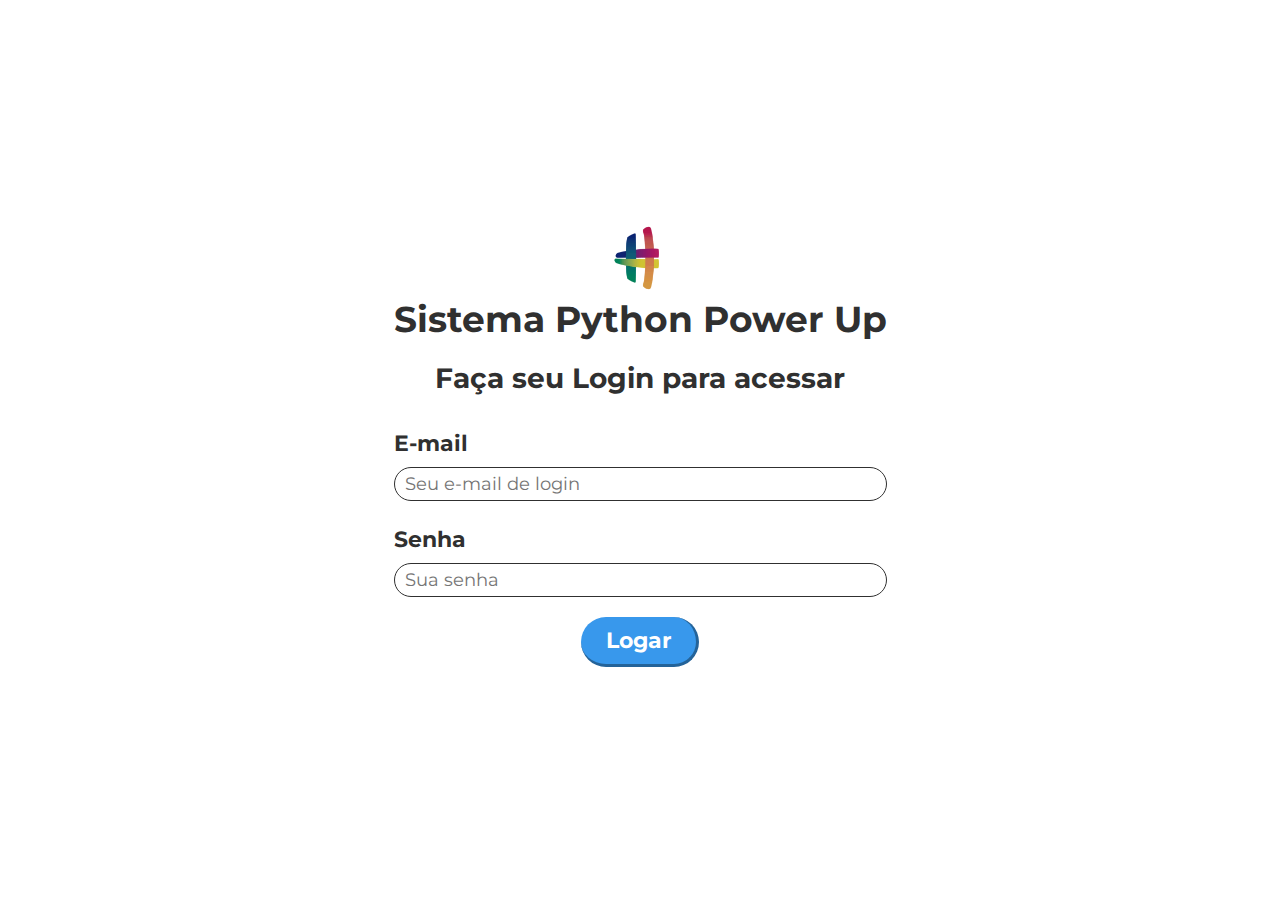
<file: index.html>
<!DOCTYPE html>
<html lang="pt-BR">
<head>
  <meta charset="UTF-8">
  <meta name="viewport" content="width=device-width, initial-scale=1.0">
  <meta name="authors" content="Lucas dos Santos Gomes">
  <link rel="stylesheet" href="./src/styles/style.css">
  <link rel="shortcut icon" href="./src/assets/logo-hashtag.webp" type="image/x-icon">
  <title>Login</title>
</head>
<body>
  <main>
    <div class="center">
      <img class="center" src="./src/assets/logo-hashtag.webp" alt="Logo Hashtag" />
    </div>
    <h1>Sistema Python Power Up</h1>
    <h2>Faça seu Login para acessar</h2>
    <form>
      <label for="email">E-mail</label>
      <input type="email" id="email" placeholder="Seu e-mail de login" required />
  
      <label for="password">Senha</label>
      <input type="password" id="password" placeholder="Sua senha" required />
  
      <div class="btn-box">
        <button class="blue-btn">Logar</button>
      </div>
    </form>
  </main>
  <script src="src/js/login.js"></script>
</body>
</html>
</file>
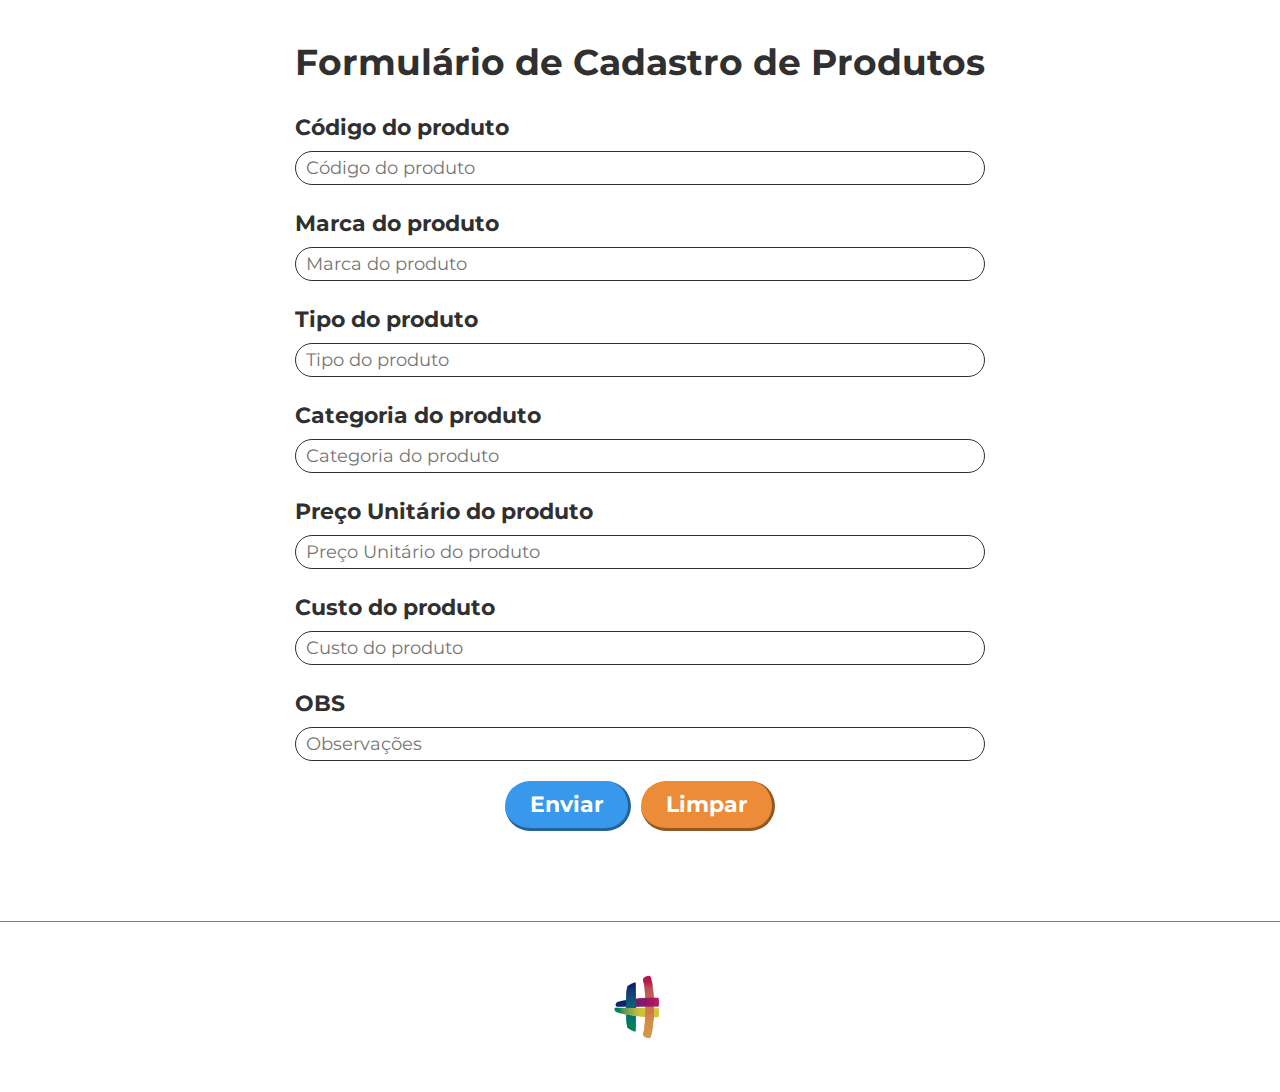
<file: product-registration.html>
<!DOCTYPE html>
<html lang="pt-BR">
<head>
  <meta charset="UTF-8">
  <meta name="viewport" content="width=device-width, initial-scale=1.0">
  <meta name="authors" content="Lucas dos Santos Gomes">
  <link rel="stylesheet" href="./src/styles/style.css">
  <link rel="shortcut icon" href="./src/assets/logo-hashtag.webp" type="image/x-icon">
  <title>Tabela</title>
</head>
<body>
  <main>
    <h1 class="product-title">Formulário de Cadastro de Produtos</h1>
    <form>
      <label for="code">Código do produto</label>
      <input type="text" id="code" placeholder="Código do produto" required />
      <label for="brand">Marca do produto</label>
      <input type="text" id="brand" placeholder="Marca do produto" required />
      <label for="type">Tipo do produto</label>
      <input type="text" id="type" placeholder="Tipo do produto" required />
      <label for="category">Categoria do produto</label>
      <input type="text" id="category" placeholder="Categoria do produto" required />
      <label for="price">Preço Unitário do produto</label>
      <input type="text" id="price" placeholder="Preço Unitário do produto" required />
      <label for="cost">Custo do produto</label>
      <input type="text" id="cost" placeholder="Custo do produto" required />
      <label for="obs">OBS</label>
      <input type="text" id="obs" placeholder="Observações" />
      <div class="btn-box">
        <button class="blue-btn submit">Enviar</button>
        <div class="orange-btn clear">Limpar</div>
      </div>
    </form>
  </main>
  <section class="table-box">
    <table class="display_none">
      <thead>
        <th>Código</th>
        <th>Marca</th>
        <th>Tipo</th>
        <th>Categoria</th>
        <th>Preço unitário</th>
        <th>Custo</th>
        <th>Obs</th>
      </thead>
      <tbody></tbody>
    </table>
  </section>
  <footer>
    <img src="./src/assets/logo-hashtag.webp" alt="Logo Hashtag" />
  </footer>
  <script src="src/js/register.js"></script>
</body>
</html>
</file>
<file: src/styles/style.css>
@import url('https://fonts.googleapis.com/css2?family=Montserrat:wght@400;500;600;700&display=swap');

* {
  font-family: 'Montserrat', sans-serif;
  margin: 0;
  padding: 0;
  box-sizing: border-box;
  font-weight: bold;
  color: #303030;
}

body {
  display: grid;
  place-items: center;
  min-height: 100vh;
  max-width: 100vw;
}

.display_none {
  display: none;
}

.center {
  text-align: center;
  margin: auto;
}

main {
  padding: 40px 20px;
}

h1, h2 {
  text-align: center;
}

h1 {
  font-size: 36px;
}

.product-title {
  margin-bottom: 15px;
}

h2 {
  font-size: 28px;
  margin-block: 20px;
}

label, button {
  font-size: 22px;
}

label {
  margin-top: 15px;
}

input {
  font-size: 18px;
  font-weight: 400;
  padding: 5px 10px;
  border-radius: 50px;
  border: 1px solid #303030;
}

form {
  display: flex;
  flex-direction: column;
  gap: 10px;
}

.btn-box {
  display: flex;
  justify-content: center;
  gap: 10px;
  padding: 10px 0;
  height: 70px;
}

button, .orange-btn {
  font-size: 22px;
  padding: 10px 25px;
  border-radius: 50px;
  border: none;
  cursor: pointer;
  color: #FFF;
  transition: .1s border;
}

.blue-btn {
  background-color: #3898ec;
  border-right: solid 3px #246399;
  border-bottom: solid 3px #246399;
}

.blue-btn:hover {
  border-right: solid 3px #3898ec;
  border-bottom: solid 3px #3898ec;
}

.orange-btn {
  background-color: #ec8c38;
  border-right: solid 3px #945722;
  border-bottom: solid 3px #945722;
}

.orange-btn:hover {
  border-right: solid 3px #ec8c38;
  border-bottom: solid 3px #ec8c38;
}

.table-box {
  padding: 0 10px 40px;
}

table {
  border-collapse: collapse;
  margin: 0 auto;
}

th, td {
  padding: 5px 10px;
  border: 1px solid #303030;
}

th {
  background-color: #3898ec;
  color: #fff;
  text-align: center;
}

thead {
  background-color: #ccc;
}

footer {
  display: flex;
  justify-content: center;
  width: 100%;
  padding: 50px 10px;
  border-top: 1px solid #817c7c;
}

img {
  width: 70px;
}
</file>
